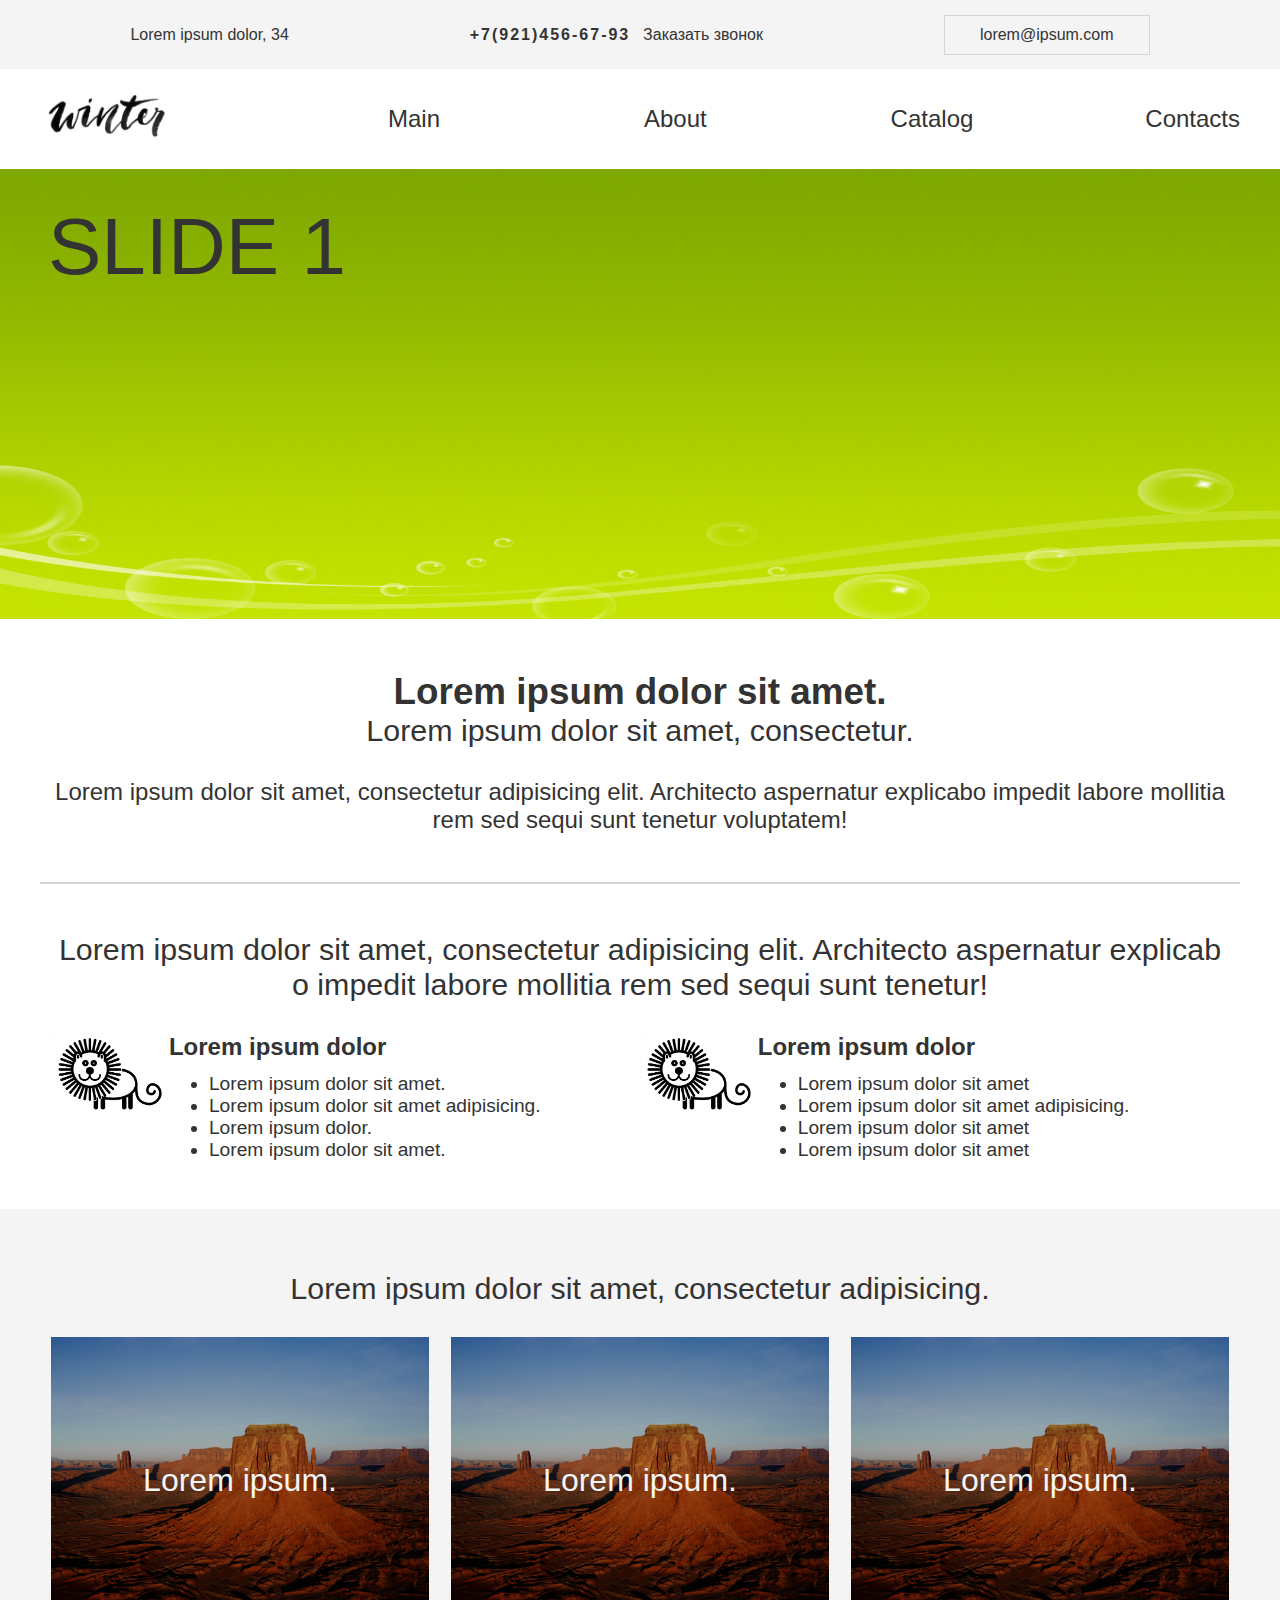
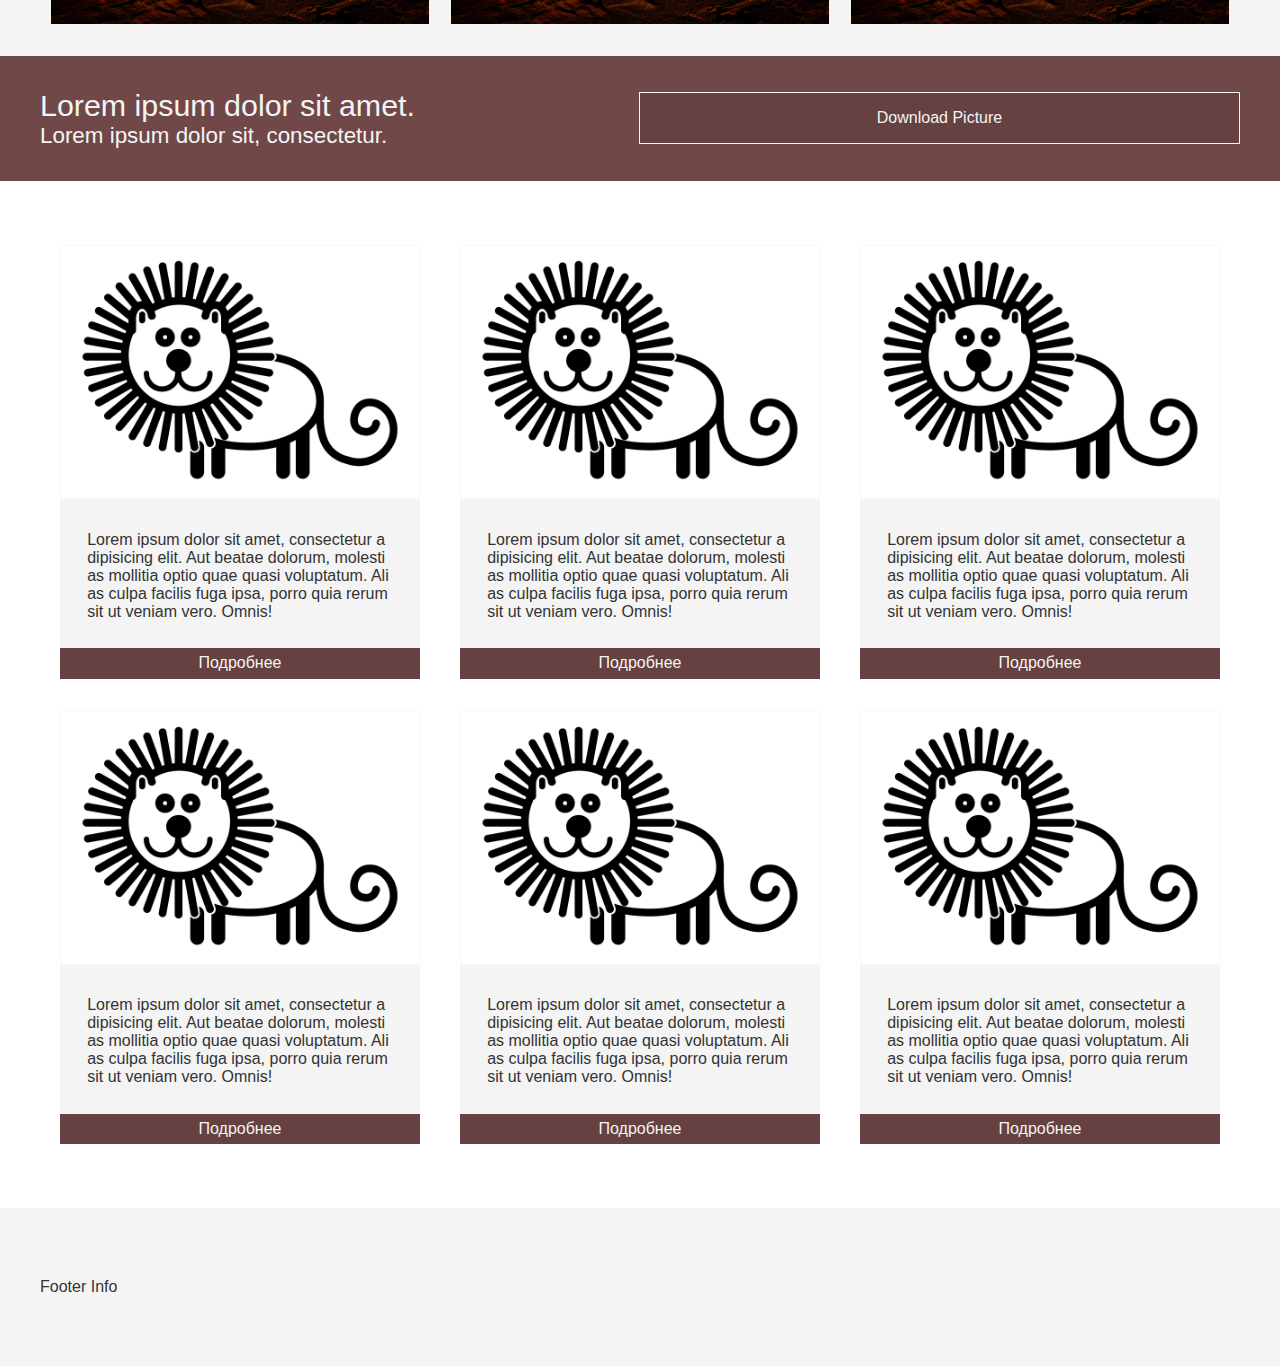
<file: lesson7/index.html>
<!DOCTYPE html>
<html lang="en">
<head>
    <meta charset="UTF-8">
    <title>Title</title>

    <meta name="viewport" content="width=device-width, initial-scale=1">
    <!--
        initial-scale (от 0.1 до 1)
        начальный масштаб страницы

        user-scalable (yes / no)

        minimum-scale - минимальмый масштаб
        maximum-scale - минимальмый масштаб
    -->
    <link rel="stylesheet" href="css/style.css">
</head>
<body> <!--16px-->
    <header>  <!--font-size: 1.2em-->
        <div class="contacts"> <!--width: 2em-->
           <div class="container flex">
               <p class="address">Lorem ipsum dolor, 34</p>
               <p class="phone">+7(921)456-67-93<span>Заказать звонок</span></p>
               <a class="mail" href="#">lorem@ipsum.com</a>
           </div>
        </div>
        <div>
            <div class="container flex">
                <div class="flex-1">
                    <img src="img/logo.png">
                </div>
                <nav class="flex-8 flex">
                    <a class="flex-1 text-right" href="#">Main</a>
                    <a class="flex-1 text-right" href="#">About</a>
                    <a class="flex-1 text-right" href="#">Catalog</a>
                    <a class="flex-1 text-right" href="#">Contacts</a>
                </nav>
            </div>
        </div>
    </header>
    <section id="slider">
        <ul>
            <li class="active"> <!--первый слайд-->
                <img src="img/2.jpg">
                <!--текст дб на картинке-->
                <p>SLIDE 1</p>
            </li>
            <li> <!--второй слайд-->
                <img src="img/2.jpg">
                <p>SLIDE 2</p>
            </li>
            <li> <!--третий слайд-->
                <img src="img/2.jpg">
                <p>SLIDE 3</p>
            </li>
        </ul>
    </section>

    <main class="container">
        <section class="border text-center">
            <p>
                Lorem ipsum dolor sit amet.
            </p>
            <p>
                Lorem ipsum dolor sit amet, consectetur.
            </p>
            <p>
                Lorem ipsum dolor sit amet, consectetur adipisicing elit. Architecto aspernatur explicabo impedit labore mollitia rem sed sequi sunt tenetur voluptatem!
            </p>
        </section>

        <section class="info">
            <p class="text-center">
                Lorem ipsum dolor sit amet, consectetur adipisicing elit. Architecto aspernatur explicabo impedit labore mollitia rem sed sequi sunt tenetur!
            </p>

            <div class="info-items flex">
                <div class="flex">
                    <div class="flex-1">
                        <img src="img/card.jpg">
                    </div>
                    <div class="flex-4">
                        <p>Lorem ipsum dolor</p>
                        <ul>
                            <li>Lorem ipsum dolor sit amet.</li>
                            <li>Lorem ipsum dolor sit amet adipisicing.</li>
                            <li>Lorem ipsum dolor.</li>
                            <li>Lorem ipsum dolor sit amet.</li>
                        </ul>
                    </div>
                </div>

                <div class="flex">
                    <div class="flex-1">
                        <img src="img/card.jpg">
                    </div>
                    <div class="flex-4">
                        <p>Lorem ipsum dolor</p>
                        <ul>
                            <li>Lorem ipsum dolor sit amet</li>
                            <li>Lorem ipsum dolor sit amet adipisicing.</li>
                            <li>Lorem ipsum dolor sit amet</li>
                            <li>Lorem ipsum dolor sit amet</li>
                        </ul>
                    </div>
                </div>
            </div>
        </section>
    </main>

    <section class="examples">
        <div class="container flex-column">
            <p class="text-center">Lorem ipsum dolor sit amet, consectetur adipisicing.</p>
            <div class="flex">
                <div class="examples-item">
                    <img src="img/Desert.jpg">
                    <p class="text-center">Lorem ipsum.</p>
                </div>
                <div class="examples-item">
                    <img src="img/Desert.jpg">
                    <p class="text-center">Lorem ipsum.</p>
                </div>
                <div class="examples-item">
                    <img src="img/Desert.jpg">
                    <p class="text-center">Lorem ipsum.</p>
                </div>
            </div>
        </div>
    </section>

    <section class="download">
        <div class="container flex ">
            <div class="flex-1 flex-column">
                <span>Lorem ipsum dolor sit amet.</span>
                <span>Lorem ipsum dolor sit, consectetur.</span>
            </div>
            <a class="flex-1 text-center" href="img/card.jpg" download>Download Picture</a>
        </div>
    </section>

    <section class="catalog">
        <div class="container flex">
            <div class="catalog-item">
                <img src="img/card.jpg">
                <p>
                    Lorem ipsum dolor sit amet, consectetur adipisicing elit.
                    Aut beatae dolorum, molestias mollitia optio quae quasi voluptatum. Alias culpa facilis fuga ipsa,
                    porro quia rerum sit ut veniam vero. Omnis!
                </p>
                <a class="text-center" href="#">Подробнее</a>
            </div>

            <div class="catalog-item">
                <img src="img/card.jpg">
                <p>
                    Lorem ipsum dolor sit amet, consectetur adipisicing elit.
                    Aut beatae dolorum, molestias mollitia optio quae quasi voluptatum. Alias culpa facilis fuga ipsa,
                    porro quia rerum sit ut veniam vero. Omnis!
                </p>
                <a class="text-center" href="#">Подробнее</a>
            </div>

            <div class="catalog-item">
                <img src="img/card.jpg">
                <p>
                    Lorem ipsum dolor sit amet, consectetur adipisicing elit.
                    Aut beatae dolorum, molestias mollitia optio quae quasi voluptatum. Alias culpa facilis fuga ipsa,
                    porro quia rerum sit ut veniam vero. Omnis!
                </p>
                <a class="text-center" href="#">Подробнее</a>
            </div>

            <div class="catalog-item">
                <img src="img/card.jpg">
                <p>
                    Lorem ipsum dolor sit amet, consectetur adipisicing elit.
                    Aut beatae dolorum, molestias mollitia optio quae quasi voluptatum. Alias culpa facilis fuga ipsa,
                    porro quia rerum sit ut veniam vero. Omnis!
                </p>
                <a class="text-center" href="#">Подробнее</a>
            </div>

            <div class="catalog-item">
                <img src="img/card.jpg">
                <p>
                    Lorem ipsum dolor sit amet, consectetur adipisicing elit.
                    Aut beatae dolorum, molestias mollitia optio quae quasi voluptatum. Alias culpa facilis fuga ipsa,
                    porro quia rerum sit ut veniam vero. Omnis!
                </p>
                <a class="text-center" href="#">Подробнее</a>
            </div>

            <div class="catalog-item">
                <img src="img/card.jpg">
                <p>
                    Lorem ipsum dolor sit amet, consectetur adipisicing elit.
                    Aut beatae dolorum, molestias mollitia optio quae quasi voluptatum. Alias culpa facilis fuga ipsa,
                    porro quia rerum sit ut veniam vero. Omnis!
                </p>
                <a class="text-center" href="#">Подробнее</a>
            </div>
        </div>
    </section>

    <footer>
        <div class="container">
            Footer Info
        </div>
    </footer>


</body>
</html>
</file>
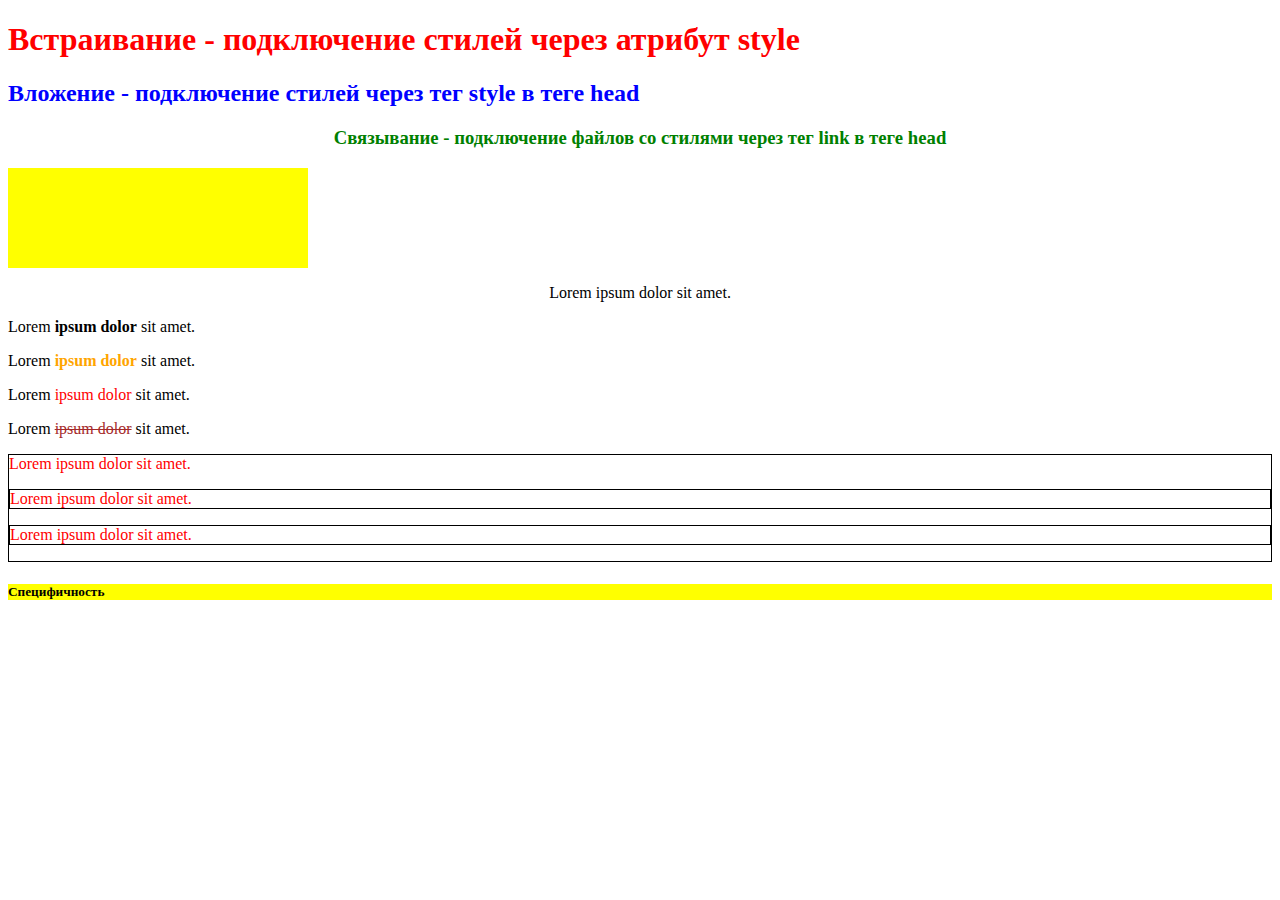
<file: lesson3/page1.html>
<!DOCTYPE html>
<html lang="en">
<head>
    <meta charset="UTF-8">
    <title>Подключение стилей / CSS селекторы</title>
    <style>
        h2 {
            color: blue;
        }
    </style>
    <!--подключение файла со стилями-->
    <link rel="stylesheet" href="css/style.css">
</head>
<body>

    <h1 style="color: red">
        Встраивание -
        подключение стилей через атрибут style
    </h1>

    <h2>
        Вложение -
        подключение стилей через тег style в теге head
    </h2>

    <h3 class="text-center">
        Связывание - подключение файлов со стилями через тег link
        в теге head
    </h3>

    <div id="container"></div>

    <p class="text-center">
        Lorem ipsum dolor sit amet.
    </p> <!-- lorem5 -->

    <p>Lorem <span>ipsum dolor</span> sit amet.</p>

    <div>
        <p>Lorem <span>ipsum dolor</span> sit amet.</p>
    </div>

    <div>
        <p class="green">
            Lorem
            <a href="#">ipsum dolor</a>
            sit amet.
        </p>
    </div>

    <p class="brown">
        Lorem
        <a href="#">ipsum dolor</a>
        sit amet.
    </p>


    <div class="inherit-example">
        Lorem ipsum dolor sit amet.
        <p>Lorem ipsum dolor sit amet.</p>
        <p>Lorem ipsum dolor sit amet.</p>
    </div>

    <h5 class="some-class" id="some_id">
        Специфичность
    </h5>
</body>
</html>
</file>
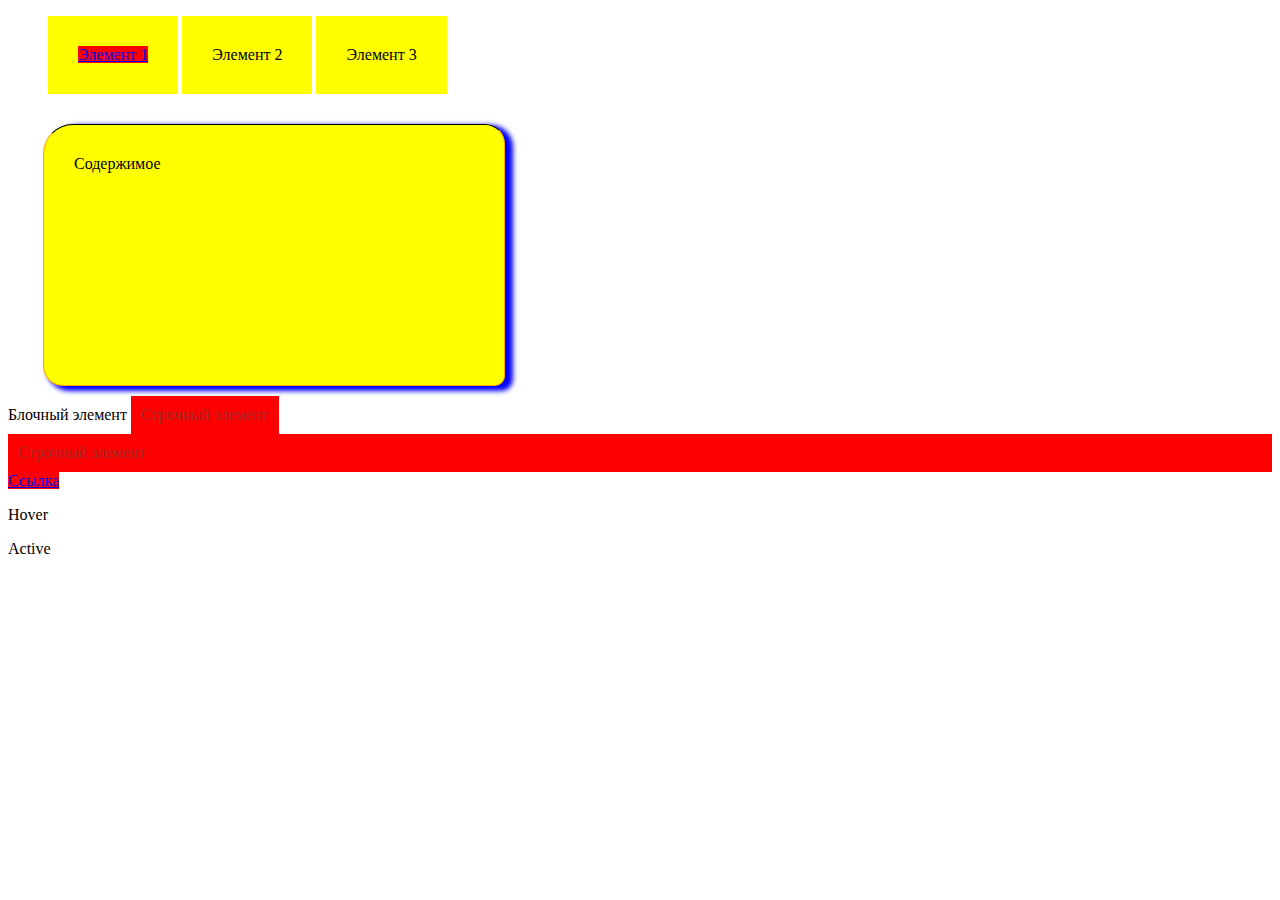
<file: lesson3/page2.html>
<!DOCTYPE html>
<html lang="en">
<head>
    <meta charset="UTF-8">
    <title>Блочная модель</title>
    <link rel="stylesheet" href="css/style2.css">
</head>
<body>

    <nav>
        <ul>
            <li><a href="#">Элемент 1</a></li>
            <li>Элемент 2</li>
            <li>Элемент 3</li>
        </ul>
    </nav>

   <div>
       Содержимое
   </div>

    <p class="inline">Блочный элемент</p>
    <a class="inline-block" href="#">Строчный элемент</a>
    <a class="block" href="#">Строчный элемент</a>

    <!--Псевдоклассы и псевдоэлементы-->
    <a href="#">Ссылка</a>

    <p class="hover">Hover</p>
    <p class="active">Active</p>

</body>
</html>
</file>
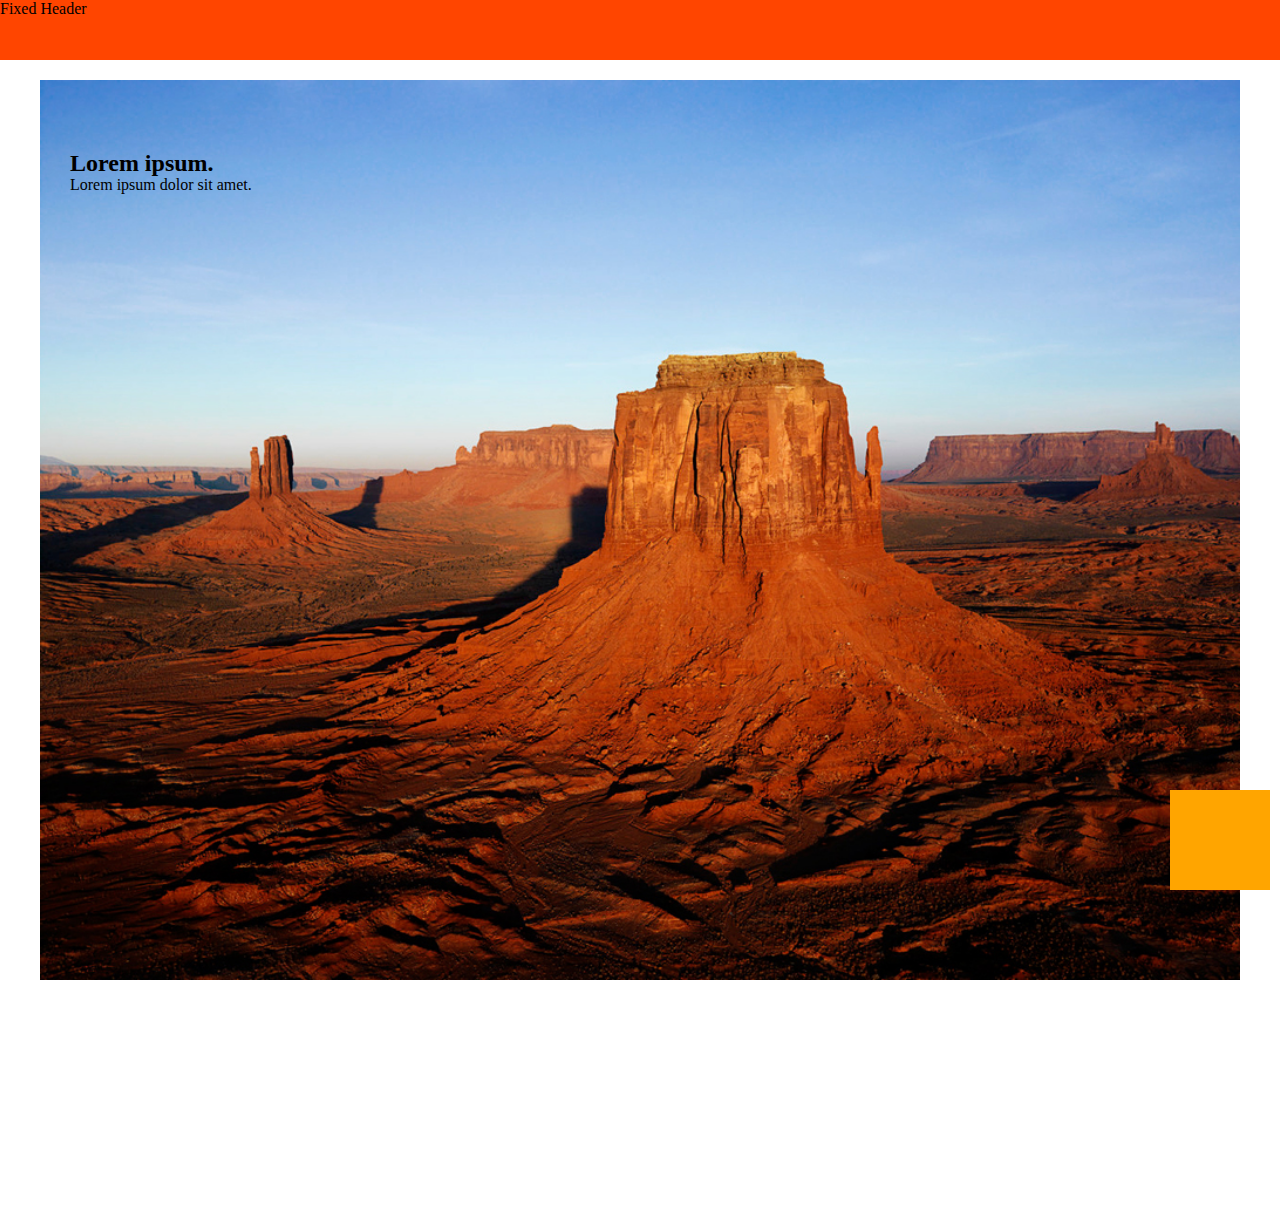
<file: lesson3/position.html>
<!DOCTYPE html>
<html lang="en">
<head>
    <meta charset="UTF-8">
    <title>Позиционирование элементов</title>
    <link rel="stylesheet" href="css/position.css">
</head>
<body>

<header>Fixed Header</header>

<div class="wrapper">
    <h1>Относительное позиционирование</h1>

    <section class="image">
        <img src="img/Desert.jpg">
        <h2>Lorem ipsum.</h2>
        <p>Lorem ipsum dolor sit amet.</p>
    </section>
</div>


<div class="container"></div>
</body>
</html>
</file>
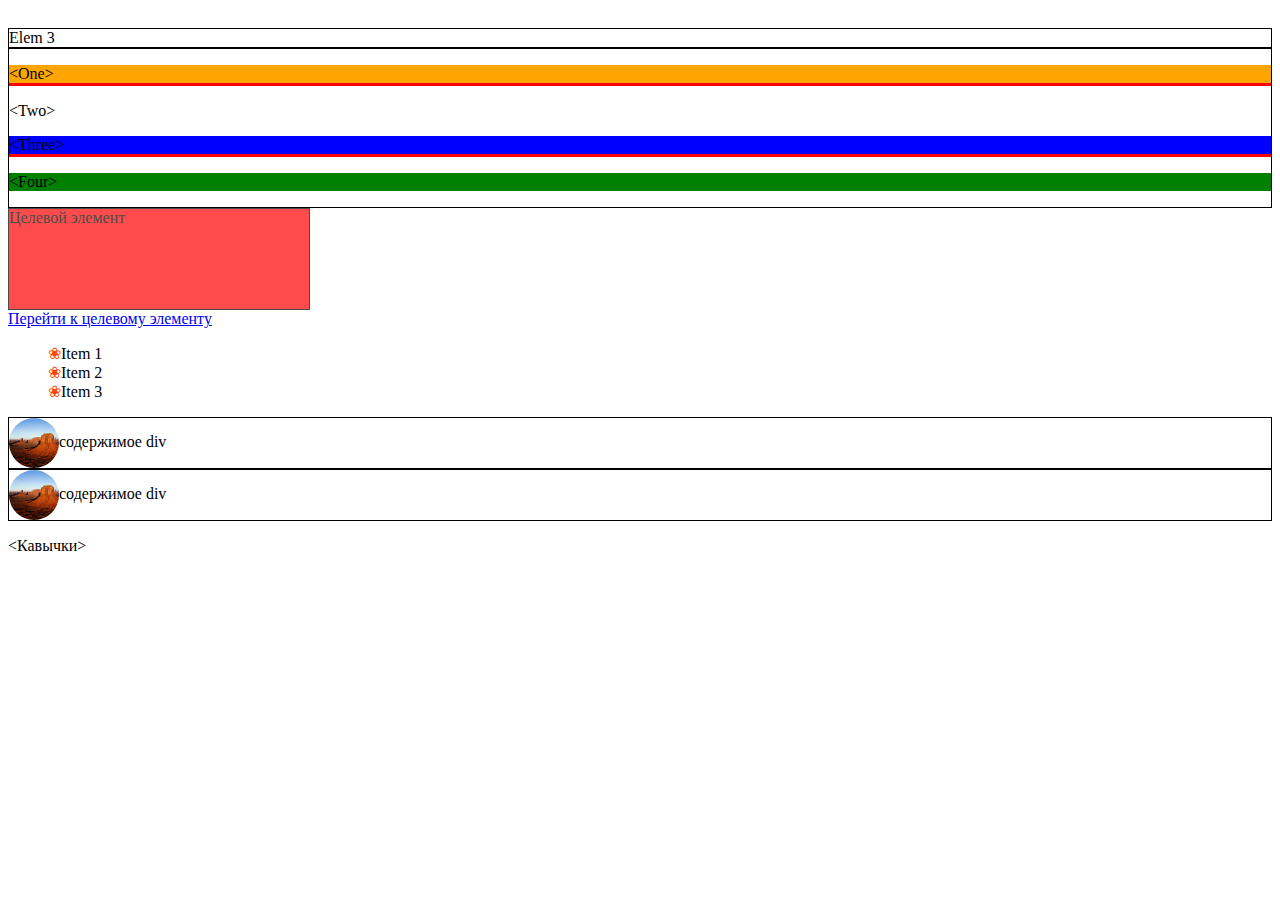
<file: lesson3/some_props.html>
<!DOCTYPE html>
<html lang="en">
<head>
    <meta charset="UTF-8">
    <title>Title</title>
    <link rel="stylesheet" href="css/some_props.css">
</head>
<body>
<!--Скрытие элементов-->
<div class="none">Elem 1</div>
<div class="hidden">Elem 2</div>
<div>Elem 3</div>

<!--Псевдоэлементы-->
<div id="parent">
    <p>One</p>
    <p>Two</p>
    <p>Three</p>
    <p>Four</p>
</div>

<!--Псевдокласс :target-->

<div id="target">Целевой элемент</div>

<a href="#target">Перейти к целевому элементу</a>


<!--Псевдоэлемент ::before-->
<ul>
    <li>Item 1</li>
    <li>Item 2</li>
    <li>Item 3</li>
</ul>

<div class="image">содержимое div</div>
<div class="image">содержимое div</div>

<p>Кавычки</p>


</body>
</html>
</file>
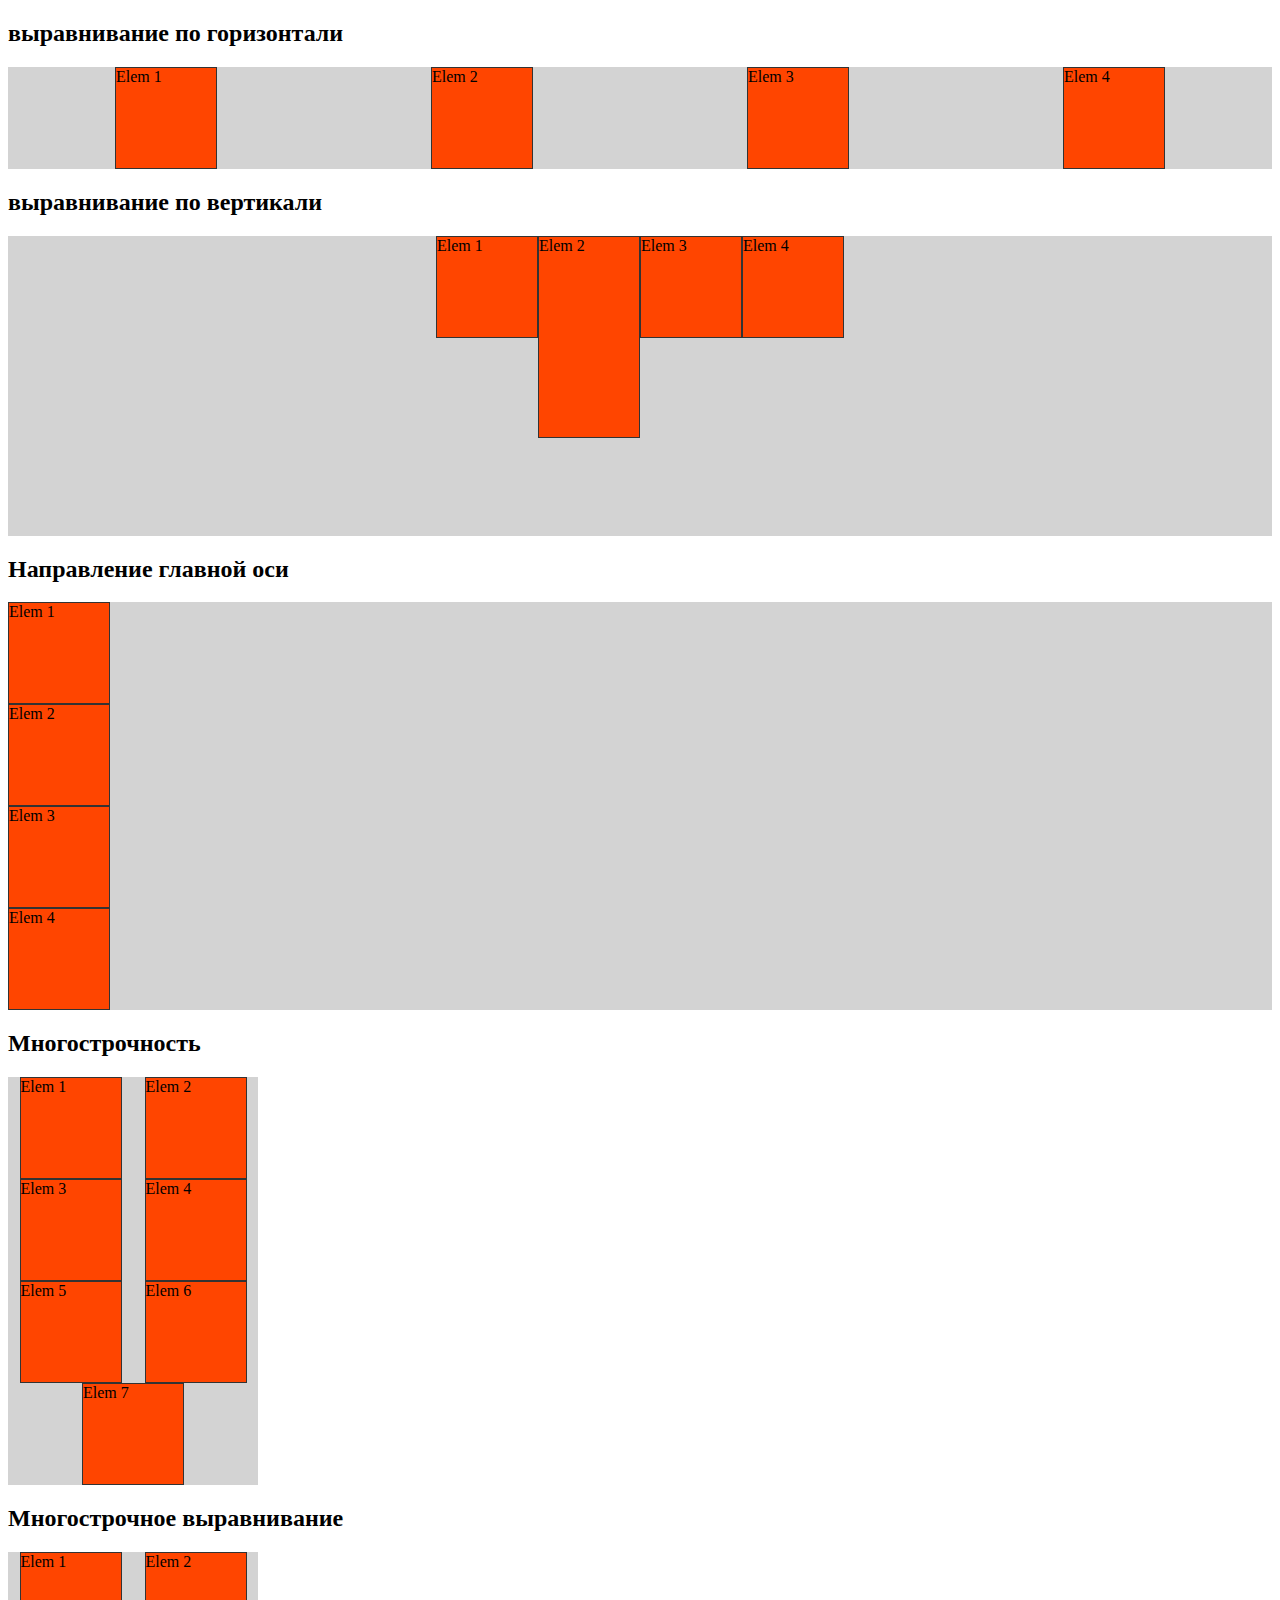
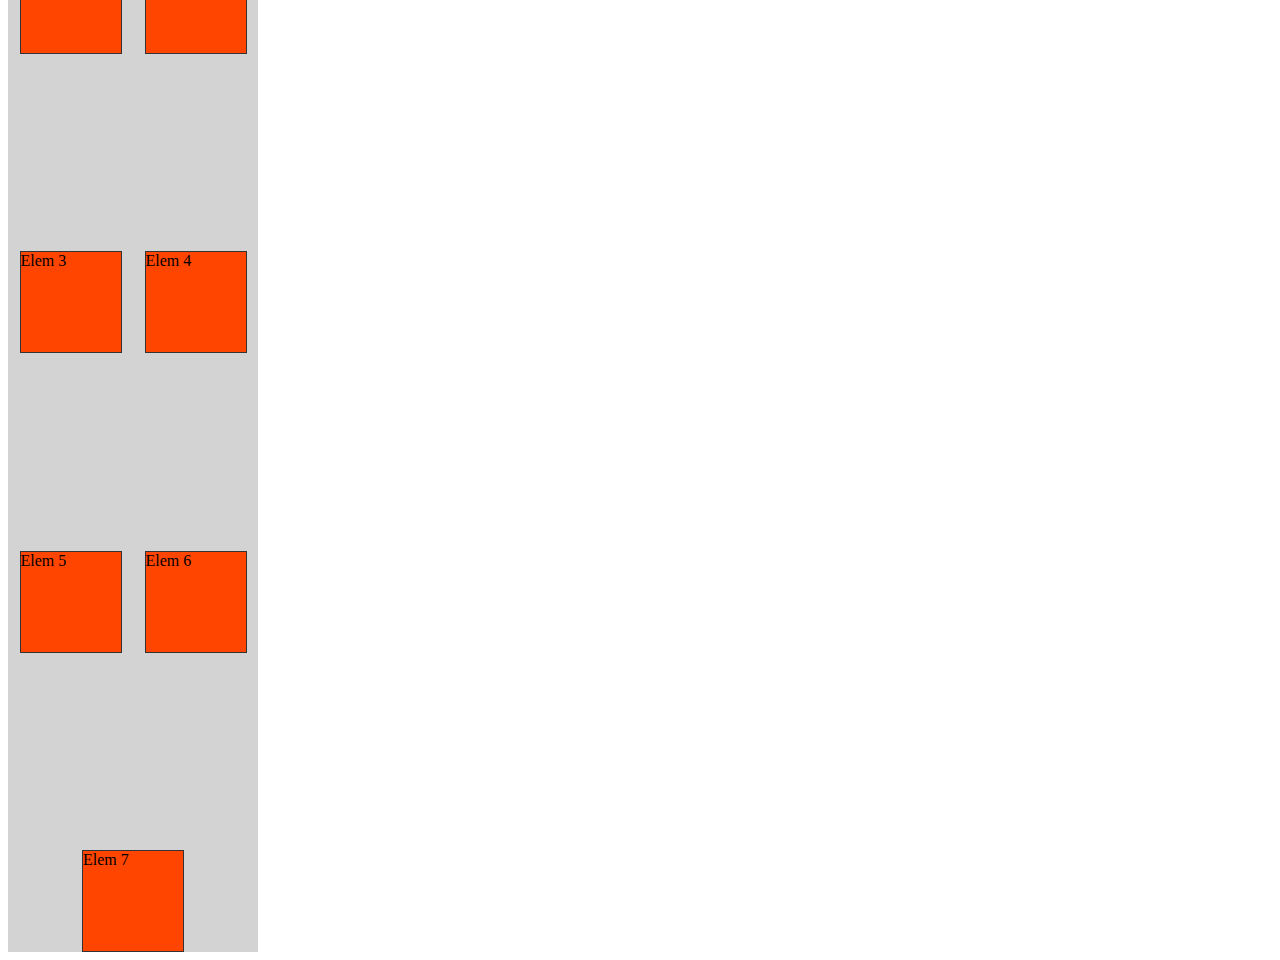
<file: lesson4/flexbox.html>
<!DOCTYPE html>
<html lang="en">
<head>
    <meta charset="UTF-8">
    <title>Flexible Box Layout Module</title>
    <link rel="stylesheet" href="css/flexbox.css">
</head>
<body>

<h2>выравнивание по горизонтали</h2>
<div class="flex-container-1">
    <div>Elem 1</div>
    <div>Elem 2</div>
    <div>Elem 3</div>
    <div>Elem 4</div>
</div>


<h2>выравнивание по вертикали</h2>
<div class="flex-container-2">
    <div>Elem 1</div>
    <div>Elem 2</div>
    <div>Elem 3</div>
    <div>Elem 4</div>
</div>

<h2>Направление главной оси</h2>
<div class="flex-container-3">
    <div>Elem 1</div>
    <div>Elem 2</div>
    <div>Elem 3</div>
    <div>Elem 4</div>
</div>

<!--многострочность-->
<h2>Многострочность</h2>
<div class="flex-container-4">
    <div>Elem 1</div>
    <div>Elem 2</div>
    <div>Elem 3</div>
    <div>Elem 4</div>
    <div>Elem 5</div>
    <div>Elem 6</div>
    <div>Elem 7</div>
</div>

<h2>Многострочное выравнивание</h2>
<div class="flex-container-5">
    <div>Elem 1</div>
    <div>Elem 2</div>
    <div>Elem 3</div>
    <div>Elem 4</div>
    <div>Elem 5</div>
    <div>Elem 6</div>
    <div>Elem 7</div>
</div>

</body>
</html>
</file>
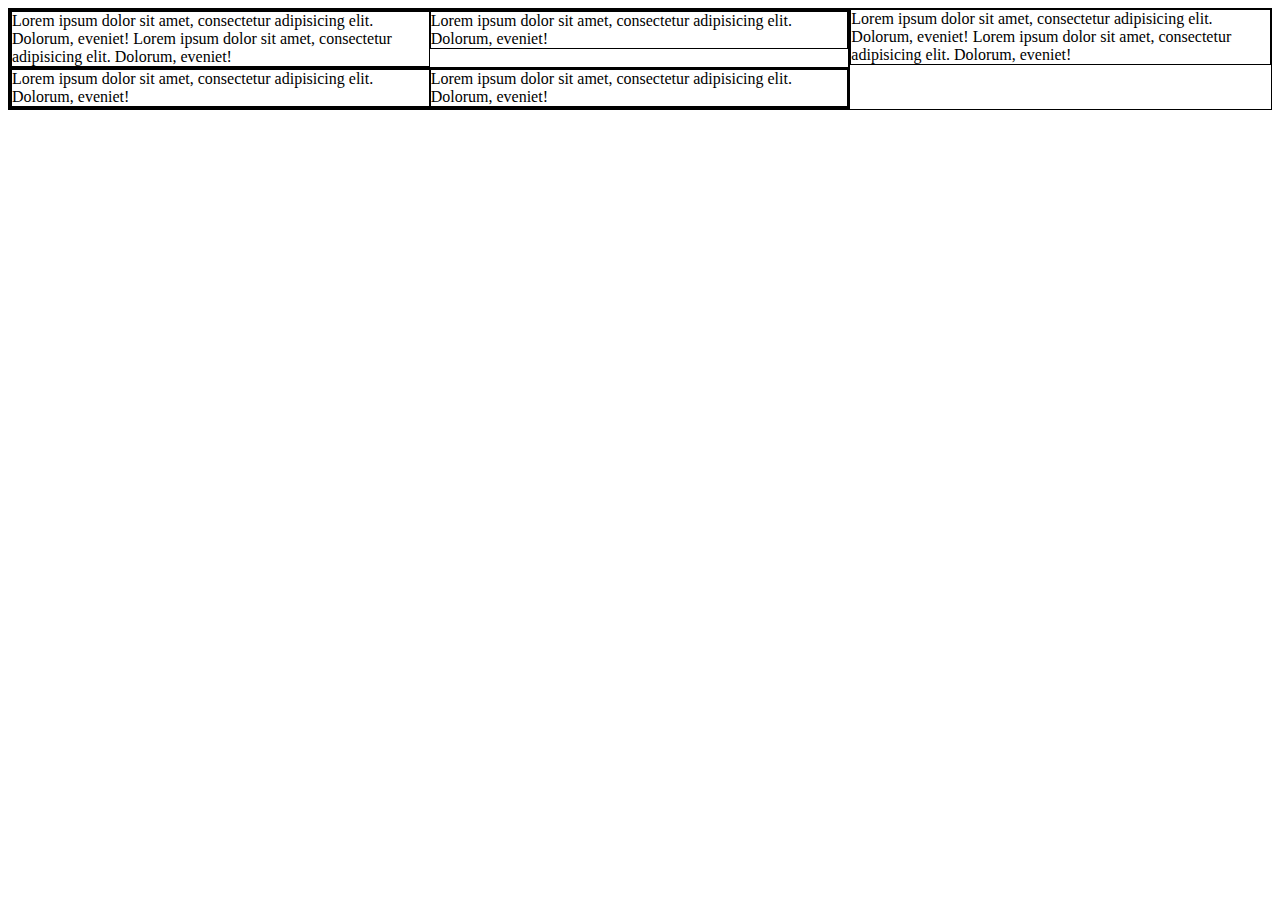
<file: lesson6/float.html>
<!DOCTYPE html>
<html lang="en">
<head>
    <meta charset="UTF-8">
    <title>Title</title>
    <link rel="stylesheet" href="css/float.css">
</head>
<body>

<!--<div class="row">-->
    <!--<div class="col-3">col-3</div>-->
    <!--<div class="col-5">col-5</div>-->
    <!--<div class="col-1">col-1</div>-->
    <!--<div class="col-12">col-12</div>-->
    <!--<div class="col-4">col-4</div>-->
<!--</div>-->

<!--<div class="row">-->
    <!--<div class="col-4">col-4</div>-->
<!--</div>-->

<!--<div class="row">-->
    <!--<div class="col-8 offset-2">col-4</div>-->
<!--</div>-->

<!--<div class="row">-->
    <!--<div class="col-4">-->
        <!--<img src="img/Desert.jpg">-->
        <!--<p>-->
            <!--Lorem ipsum dolor sit amet.-->
        <!--</p>-->
    <!--</div>-->
    <!--<div class="col-4">-->
        <!--<img src="img/Desert.jpg">-->
        <!--<p>-->
            <!--Lorem ipsum dolor sit amet.-->
        <!--</p>-->
    <!--</div>-->
    <!--<div class="col-4">-->
        <!--<img src="img/Desert.jpg">-->
        <!--<p>-->
            <!--Lorem ipsum dolor sit amet.-->
        <!--</p>-->
    <!--</div>-->
<!--</div>-->

<div class="row">
    <div class="col-8">
        <div class="row">
            <div class="col-6">
                Lorem ipsum dolor sit amet, consectetur
                adipisicing elit. Dolorum, eveniet!
                Lorem ipsum dolor sit amet, consectetur
                adipisicing elit. Dolorum, eveniet!
            </div>
            <div class="col-6">
                Lorem ipsum dolor sit amet, consectetur
                adipisicing elit. Dolorum, eveniet!
            </div>
        </div>
        <div class="row">
            <div class="col-6">
                Lorem ipsum dolor sit amet, consectetur
                adipisicing elit. Dolorum, eveniet!
            </div>
            <div class="col-6">
                Lorem ipsum dolor sit amet, consectetur
                adipisicing elit. Dolorum, eveniet!
            </div>
        </div>
    </div>
    <div class="col-4">
        Lorem ipsum dolor sit amet, consectetur
        adipisicing elit. Dolorum, eveniet!
        Lorem ipsum dolor sit amet, consectetur
        adipisicing elit. Dolorum, eveniet!
    </div>
</div>




</body>
</html>
</file>
<file: lesson7/css/style.css>
@import "flex.css";
body {
    margin: 0;
    font-family: 'Open Sans', Arial, serif;
    font-size: 16px;
    color: #333333;
}

.container {
    max-width: 1200px;
    margin: 0 auto;
}

img {
    width: 100%;
    height: auto;
}

p {
    word-break: break-all;
}

.text-center {
    text-align: center;
}

.text-right {
    text-align: right;
}

header .contacts{
    background: #f4f4f4;
}

header .container{
    justify-content: space-around;
    align-items: center;
    padding: .6em;
}

header .contacts a {
    padding: 10px 35px;
    text-decoration: none;
    border: 1px solid #d4d4d4;
    color: #333333;
}
header .contacts .phone {
    font-weight: bold;
    letter-spacing: 2px;
}

header .contacts .phone span {
    padding-left: .8em;
    font-weight: normal;
    letter-spacing: 0;
}

header nav {
    justify-content: space-around;
}

header nav a {
    color: #333333;
    text-decoration: none;
    font-size: 1.5em;
}

header nav a:hover {
    color: black;
}


#slider li {
    display: none;
    position: relative;
}

#slider li.active {
    display: block;
}

#slider ul {
    padding: 0;
    margin: 0;
}

#slider p {
    position: absolute;
    top: .4em;
    left: .6em;
    margin: 0;
}

#slider li img {
    height: 50vh;
}

#slider p {
    font-size: 5em;
}

.border {
    border-bottom: 2px solid #d4d4d4;
    margin: 3em auto;
    padding: 0 0.7em;
}

.border p {
    margin: 0;
}
/*16px 1em*/
.border :nth-child(1) {
    font-weight: bold;
    font-size: 2.3em;
}

.border :nth-child(2) {
    font-size: 1.9em;
    margin-bottom: 1em;
}

.border :nth-child(3) {
    font-size: 1.5em;
    padding-bottom: 2em;
}

.info {
    padding: 0 0.7em;
}

.info p{
    font-size: 1.9em;
}


.info-items p {
    margin: 0 0 .5em;
    font-size: 1.5em;
    font-weight: bold;
}

.info-items ul {
    margin: 0;
}

.info-items li {
    font-size: 1.2em;
}

main.container {
    margin-bottom: 3em;
}

.examples {
    background: #f4f4f4;
    padding: 2em;
}

.examples .container > p{
    font-size: 1.9em;
}

.examples-item {
    position: relative;
    margin: 0 .7em;

}

.examples-item p {
    position: absolute;
    top: 0;
    left: 0;
    right: 0;
    bottom: 0;
    background: rgba(0, 0, 0, 0.3);
    transition: background-color .8s;
    margin: 0;
    color: #f4f4f4;
    font-size: 2em;
    display: flex;
    align-items: center;
    justify-content: center;
}

.examples-item img {
    height: 100%;
}


.examples-item p:hover {
    background: rgba(0, 0, 0, 0.6);
}


.download {
    background: #704848;
    padding: 2em;
    color: #f4f4f4;
}

.download .container{
    justify-content: space-around;
    align-items: center;
}


.download span:first-child {
    font-size: 1.9em;
}
.download span:last-child {
    font-size: 1.4em;
}

.download a {
    padding: 1em 0;
    text-decoration: none;
    background: #654141;
    border: 1px solid #f4f4f4;
    color: #f4f4f4;
}

.catalog {
    margin: 3em auto;
}

.catalog .container {
    flex-wrap: wrap;
    justify-content: space-around;
    align-items: center;
}
.catalog-item {
    width: 30%;
    background: #f4f4f4;
    margin: 1em 0;
}

.catalog-item p {
    margin: 0;
    padding: 1.7em;
}

.catalog-item a {
    background: #654141;
    text-decoration: none;
    color: #f4f4f4;
    display: block;
    padding: .4em 0;
}

footer {
    padding: 70px 0;
    background: #f4f4f4;
}
</file>
<file: lesson3/css/style.css>
/* текст комментария */

/* css селекторы - указывают браузерю, какие элементы html
нужно выбрать для применения стилей*/

/*css селектор {
    свойство1: значение;
    свойство2: значение;
    свойство3: значение;
}*/

/*1. селектор тега (имя тега)*/
h3 {
    color: green !important;
}

h3 {
    color: yellow;
}

/*2. селектор идентификатора элемента
(через атрибут id)*/
#container {
    height: 100px;
    width: 300px;
    background: yellow;
}

/*3. селектор класса (стили применяются ко всем элементам,
для которых указан соответствующий класс)*/
.text-center {
    text-align: center;
}

/*4. дочерний селектор*/
/*css-селектор1 > css-селектор2 {}*/
p > span {
    font-weight: bold;
}

/*5. селектор потомков*/
div span {
    color: orange;
}

div .green a{
    text-decoration: none;
    color: red;
}

p.brown a{
    text-decoration: line-through;
    color: brown;
}

/*6. селектор атрибута*/
/*[атрибут]*/
/*[атрибут="значение"]*/
/*css-селектор[атрибут]*/
/*css-селектор[атрибут="значение"]*/

/*input[type="text"] {}*/
/*input[type="email"] {}*/
input[type] {}

    /*наследование в css*/
.inherit-example {
    color: red;
    border: 1px solid black;
}

.inherit-example p{
    border: inherit;
}
/*специфичность*/
#some_id {
    background: yellow;
}

.some-class {
    background: green;
}

h5 {
     background: red;
}

/*
id    0 1 0 0
class 0 0 1 0
tag name  0 0 0 1
встроенный
стиль 1 0 0 0
*/
</file>
<file: lesson3/css/style2.css>
div {
    width: 400px;
    height: 200px;

    background: yellow;

    margin: 20px; /*внешние поля*/

    margin-top: 10px;
    margin-right: 15px;
    margin-bottom: 12px;
    margin-left: 20px;

    margin: 15px; /*c 4х сторон*/
    margin: 15px 30px; /*top-bottom right-left*/
    margin: 15px 20px 10px; /*top right-left bottom*/
    margin: 30px 25px 10px 35px; /*top right bottom left*/

    /*внутренние отступы*/
    padding: 30px;

    /*border: ширину тип рамки цвет;*/
    border: 2px dashed green;
    border-top:1px solid black;
    border-right: 1px solid orange;
    border-bottom: 1px solid orange;
    border-left: 1px solid orange;

    /* скругление углов */
    border-radius: 20px;
    border-top-left-radius: 30px;
    border-bottom-right-radius: 10px;
}

.inline {
    display: inline; /*элемент отображается как строчный*/
}

.block,
.inline-block {
    text-decoration: none;
    color: brown;
    background: yellow;
    padding: 10px;
}

.block {
    display: block; /*элемент отображается как блочный*/
}

.inline-block {
    display: inline-block; /*элемент отображается как блочно - строчный*/
    /*display: none; скрывает элемент*/
}

nav li{
    list-style-type: none; /*убрать маркеры списка*/
    display: inline-block;
    padding: 30px;
    background: yellow;
}

/*
body {
    background-image: url("путь к изображению");
    background-repeat:;
    background-position:;
    background-attachment:;
    background-size:;
}
*/

/*тень блока*/
div {
   /* box-shadow: [inset - тень внутри блока]
                смещение по горизонтали относительно блока
                смещение по вертикали относительно блока
                радиус размытия
                растяжение
                цвет;
   */
    box-shadow: 6px 3px 5px 2px blue;
}

/*псевдоклассы*/
a:link { /*непосещенныя ссылка*/
    background: red;
}

a:visited { /*посещенная ссылка*/
    background: green;
}

a:focus {} /*ссылки или элементы формы,
на которые перешли с помощью мыши или TAB*/

/*стили применяются к ссылкам или элементам,
на которые наведен курсор мыши*/
.hover:hover {
    background: blue;
}

/*стили применяются к ссылкам или элементам,
активированным (клик мыши и тд)*/
.active:active {
    background: orange;
}

/*псевдоклассы, относящиеся к элементам формы*/
.elem:disabled {} /*для стилизации заблокированных элементов формы*/
.elem:enabled {} /*для стилизации незаблокированных элементов формы*/
.elem:checked {} /*для стилизации радиокнопок, чекбоксов, option*/
</file>
<file: lesson3/css/position.css>
header {
    /*фиксированное расположение*/
    position: fixed;
    /*координаты*/
    top: 0;
    left: 0;
    right: 0;
    /*bottom: ;*/
    height: 60px;
    background: orangered;
    z-index: 1;
}

body {
    height: 1200px;
}

.container {
    width: 100px;
    height: 100px;
    background: orange;
    position: fixed;
    bottom: 10px;
    right: 10px;
}

h1 {
    /*margin-top: 60px;*/
    /*относительное позиционирование*/
    position: relative;
    top: 300px;
    left: 100px;
}

.image {
    position: relative;
}

.image h2 {
    position: absolute;
    top: 50px;
    left: 30px;
}

.image p {
    /*абсолютное позиционирование*/
    position: absolute;
    top: 80px;
    left: 30px;
}
/*для адаптивных изображений*/
img {
    width: 100%;
    height: auto;
}

body {
    margin: 0;
}

.wrapper {
    max-width: 1200px;
    margin: 0 auto;
}
</file>
<file: lesson3/css/some_props.css>
div {
    border: 1px solid black;
}

.none {
    display: none;
}

.hidden {
    visibility: hidden;
}

/*псевдоэлементы*/
#parent :first-child{ /*первый дочерний элемент*/
    background: orange;
}

#parent :last-child {
    background: green;
}

#parent :nth-child(3){
    background: blue;
}

/*четные (even) и нечетные (odd)*/
#parent :nth-child(odd) { /*even*/
    border-bottom: 3px solid red;
}

#target {
    width: 300px;
    height: 100px;
    background: red;
    opacity: 0.7;
}

#target:target {
    opacity: 1;
    background: blue;
}

ul {
    list-style-type: none;
}

li::before {
    content: "\2740";
    color: orangered;
}

.image::before {
    content: "";
    height: 50px;
    width: 50px;
    /*margin: 3px;*/
    display: inline-block;
    background-image: url("../img/Desert.jpg");
    background-size: cover;
    vertical-align: middle;
    border-radius: 50%;
}

/*::after*/

/*форматирование кавычек*/

p {
    quotes: '<' '>';
}

p::before {
    content: open-quote;
}

p::after {
    content: close-quote;
}
</file>
<file: lesson4/css/flexbox.css>
.flex-container-1 div,
.flex-container-2 div,
.flex-container-3 div,
.flex-container-4 div,
.flex-container-5 div{
    width: 100px;
    height: 100px;
    background: orangered;
    border: 1px solid #333;
}

/*выравниевание по горизонтали*/

.flex-container-1 {
    display: flex;
    background: lightgray;

    justify-content: flex-start;
    justify-content: flex-end;
    justify-content: center;
    justify-content: space-between;
    justify-content: space-around;
}

.flex-container-2 div:nth-child(2) {
    height: 200px;
}
/*выравнивание по вертикали*/
.flex-container-2 {
    height: 300px;
    display: flex;
    background: lightgray;
    justify-content: center;

    align-items: center;
    align-items: flex-end;
    align-items: flex-start;
}

/*направление главной оси*/
.flex-container-3 {
    display: flex;
    background: lightgray;

    flex-direction: row;
    /*flex-direction: row-reverse;*/
    flex-direction: column;
    /*flex-direction: column-reverse;*/
}

.flex-container-4 {
    width: 250px;

    display: flex;
    background: lightgray;
    justify-content: space-around;

    flex-wrap: nowrap;
    flex-wrap: wrap-reverse;
    flex-wrap: wrap;
}

/*многострочное выравнивание*/
.flex-container-5 {
    width: 250px;
    display: flex;
    background: lightgray;
    justify-content: space-around;

    height: 1000px;
    flex-wrap: wrap;
    flex-direction: row;

    align-content: stretch;
    align-content: flex-start;
    align-content: flex-end;
    align-content: center;
    align-content: space-around;
    align-content: space-between;

}
</file>
<file: lesson6/css/float.css>
@import "grid.css";
* {
    box-sizing: border-box;
}

div {
    border: 1px solid black;
}

img {
    width: 100%;
    height: auto;
}
</file>
